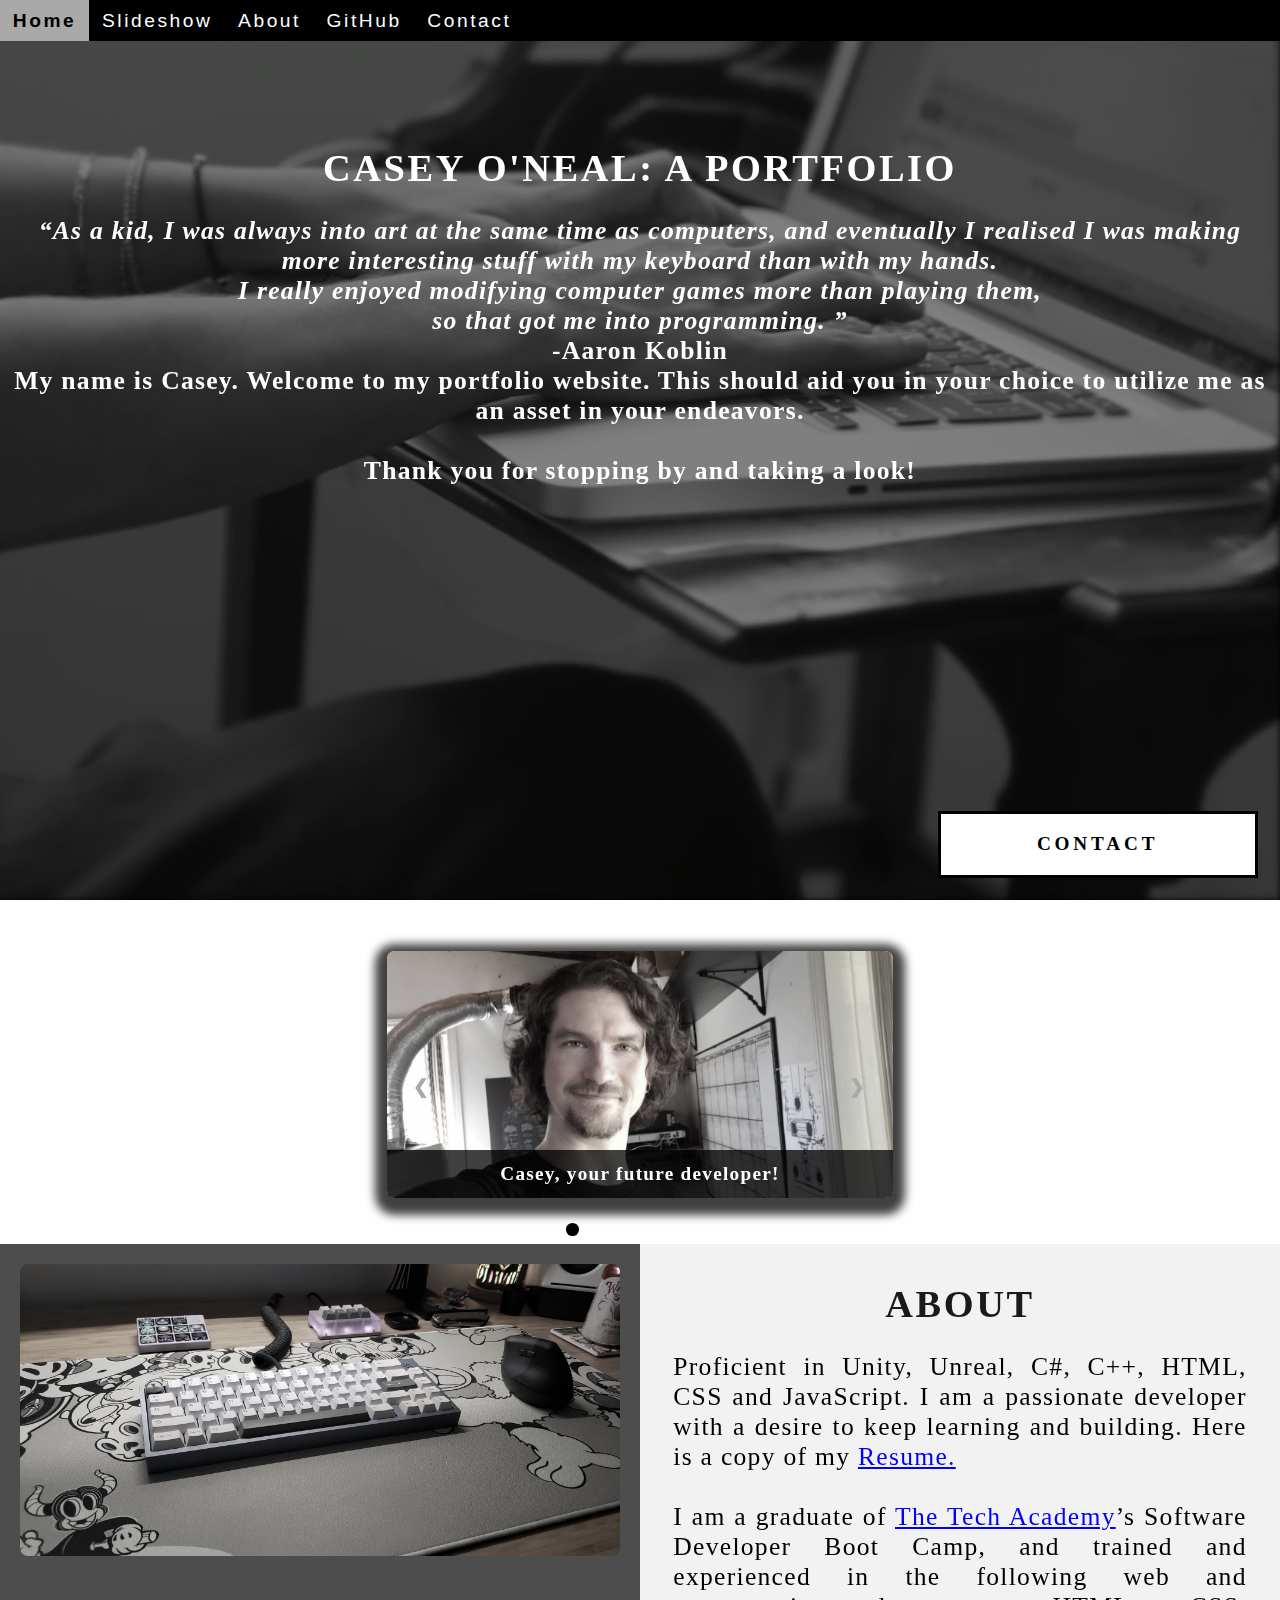
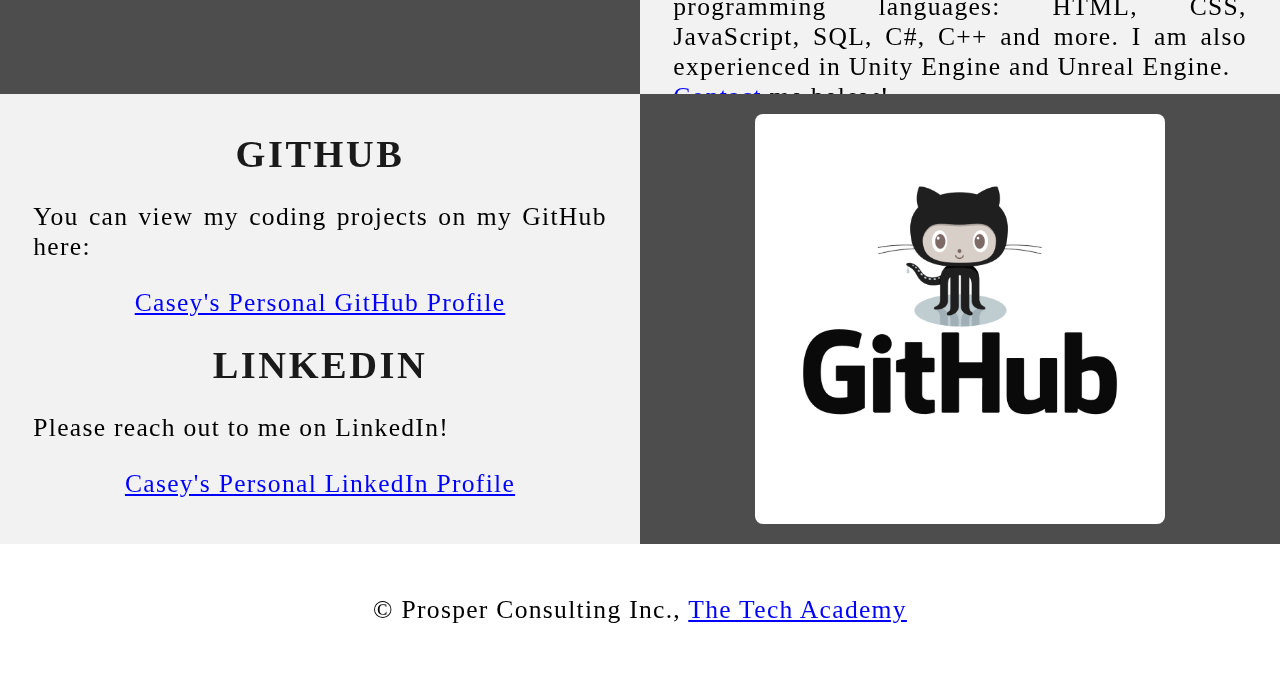
<file: portfolio-site/index.html>
<!DOCTYPE html>
<html>
    
    <!-- Head -->
    <head>
        <meta charset="UTF-8">
        <meta name="viewport" content="width=device-width" />
        <title>Casey O'Neal</title>
        <link rel="shortcut icon" type="img/jpg" href="./CSS/images/coding_icon.png">
        <link rel="stylesheet" type="text/css" href="./CSS/my-portfolio-styles1.css">
    </head>

        <!-- Body -->
        <body class="Background">   

                    <!-- Navbar -->
        <div class="Navbar">
            <a class="active" href="#Home">Home</a>
            <!-- New section added -->
            <a href="#Slideshow">Slideshow</a>
            <a href="#About">About</a>
            <a href="#GitHub">GitHub</a>
            <!-- Onclick and ondblclick functions added to open and close the contact form -->
            <a onclick="openForm()" ondblclick="closeForm()" class="contact">Contact</a>
        </div>

            <!--This is for the video that plays in the background-->
            <div id="Home">
                <video autoplay muted loop id="Typing_Video">
                    <source src="./CSS/Video/Typing.mp4" type="video/mp4">
                    <!--Display message if the video does not work-->
                    Your browser does not support HTML5 video.
                </video>
            </div>

                    <!--video text-->
        <div class="Video_Text">
            <h1 class="white-text">Casey O'Neal: A Portfolio</h1>
            <strong>
                <p class="center">
                    <q>As a kid, I was always into art at the same time as computers, and eventually I realised I was making more interesting stuff with my keyboard than with my hands. 
                        <br>I really enjoyed modifying computer games more than playing them,
                        <br>so that got me into programming.
                    </q>
                    <br> -Aaron Koblin
                    <br>
                    My name is Casey. Welcome to my portfolio website. This should aid you in your choice to utilize me as an asset in your endeavors.
                    <br>
                    <br>Thank you for stopping by and taking a look!
                    <br>
                </p>
            </strong>
            
        </div>

                <!-- Slideshow section added -->
                <div id="Slideshow">
                    <div id="Slideshow_Background"> 
                        <div id="Slideshow_Container">
                            <!-- Slide 1 of 6 -->
                            <div class="mySlides fade">
                                <img class="Slideshow_Images" src="./CSS/images/PortfolioPic.jpg" alt="Picture of myself">
                                <div class="text">Casey, your future developer!</div>
                            </div>
                            <!-- Slide 2 of 6 -->
                            <div class="mySlides fade">
                                <img class="Slideshow_Images" src="./CSS/images/HTML_CSS_and_JavaScript.jpeg" alt="HTML, CSS, and JS logos"> 
                                <div class="text">I am a full-stack software developer,<br> trained in:<br>HTML, CSS, JavaScript,</div>
                            </div>
                            <!-- Slide 3 of 6 -->
                            <div class="mySlides fade">
                                <img class="Slideshow_Images" src="./CSS/images/C_Sharp_and_Dot_NET.png" alt="Python logo">
                                <div class="text">I can develop in C#.</div>
                            </div>
                            <!-- Slide 4 of 6 -->
                            <div class="mySlides fade">
                                <img class="Slideshow_Images" src="./CSS/images/slide1.jpg" alt="C# logo">
                                <div class="text">I am also a mechanical keyboard enthusiast!</div>
                            </div>
                            <!-- Slide 5 of 6 -->
                            <div class="mySlides fade">
                                <img class="Slideshow_Images" src="./CSS/images/UnityLogo.png" alt="Unity logo"> 
                                <div class="text">I have experience using Unity to develop games.</div>
                            </div>
                            <!-- Slide 6 of 6 -->
                            <div class="mySlides fade">
                                <img class="Slideshow_Images" src="./CSS/images/UnrealLogo.png" alt="Replace with a picture of your choosing"> 
                                <div class="text"><a class="white-text contact" onclick="openForm()">I can also develop in Unreal Engine.</a></div> 
                            </div>
                            <!-- Previous and next buttons -->
                            <a class="Previous" onclick="plusSlides(-1)">&#10094;</a>
                            <a class="Next" onclick="plusSlides(1)">&#10095;</a>
                        </div>
                        <br> <!-- Adds a space between the slideshow images and the dots -->
        
                        <!-- Slideshow dots (these are another way for users to navigate through the slideshow) -->
                        <div style="text-align: center">
                            <span class="dot" onclick="currentSlide(1)"></span>
                            <span class="dot" onclick="currentSlide(2)"></span>
                            <span class="dot" onclick="currentSlide(3)"></span> 
                            <span class="dot" onclick="currentSlide(4)"></span> 
                            <span class="dot" onclick="currentSlide(5)"></span> 
                            <span class="dot" onclick="currentSlide(6)"></span> 
                        </div>
                    </div>
                </div>

                        <!--This is the About section-->
        <div class="Row" id="About">
            <!--Left Column-->
            <div class="Column_2">
                <img src="./CSS/images/moomin-haus.jpg" alt="GMK Moomin on the Haus">
            </div>
            <!--Right Column-->
            <div class="Column_1">

                <h1>About</h1>
                <p>
                    Proficient in Unity, Unreal, C#, C++, HTML, CSS and JavaScript. I am a passionate developer with a desire to keep learning and building. Here is a copy of my <a href="https://docs.google.com/document/d/1zTorcIjfVoCkHUipGBI6gyD2-6XxHvlGrU7RBQUqwhw/edit" target="_blank">Resume.</a>
                    <br>
                    <br>I am a graduate of <a href="https://www.learncodinganywhere.com" target="_blank">The Tech Academy</a>’s Software Developer Boot Camp, and trained and experienced in the following web and programming languages: HTML, CSS, JavaScript, SQL, C#, C++ and more. I am also experienced in Unity Engine and Unreal Engine.
                    <br><a href="#Contact">Contact</a> me below!
                </p>
            </div>
        </div>

                <!--GitHub and LinkedIn Section-->
        <div class="Row" id="GitHub">
            <!--Left COlumn-->
            <div class="Column_1">
                <h1>GitHub</h1>
                <p>
                    You can view my coding projects on my GitHub here:
                    <br>
                <p class="center"><a href="https://github.com/space-case88" target="_blank">Casey's Personal GitHub Profile</a></p>
                </p>

                
                <!--This is the link to my LinkedIn profile-->
                <h1>LinkedIn</h1>
                <p>
                    Please reach out to me on LinkedIn!
                    <br>
                <p class="center"><a href="https://www.linkedin.com/in/casey-o-neal-66515326b/" target="_blank">Casey's Personal LinkedIn Profile</a></p>
                </p>
            </div>

            <!--Right column-->
            <div class="Column_2">
                <a href="https://github.com/space-case88" target="_blank"><img src="./CSS/images/GitHub.png" alt="GitHub Logo"></a>
            </div>
        </div>

                    <!-- Contact form -->
        <div id="Contact">
            <button onclick="openForm()" class="Pop_Up_Button">CONTACT</button>
            <div class="form-popup" id="myForm">
                 <form action="https://formspree.io/info@learncodinganywhere.com" method="POST" class="form-container"> <!-- Here we are using a free online service from https://formspree.io/ to send our contact form to an email address of our choosing - note: it will not run unless live on the internet, you have to push it to your online website first -->
                     <h1>Contact</h1>
                     <label for="name"><b>Name</b></label>
                       <input type="text" placeholder="Type your name here" name="name" required>
                     <label for="phone"><b>Phone</b></label>
                       <input type="text" placeholder="Type your phone number here" name="phone">
                     <label for="email"><b>Email</b></label>		
                       <input type="text" placeholder="Type your email address here" name="email" required>
                     <label for="message"><b>Message</b></label>
                       <input type="text" placeholder="Type your message here" name="message">
          
                     <button type="submit" class="btn">SUBMIT</button>
                     <button type="button" class="btn cancel" onclick="closeForm()">CLOSE</button>
                 </form>
            </div>
         </div>
         
         <!-- Footer section -->
         <footer>
                 <p class="center">&copy Prosper Consulting Inc., <a href="https://www.learncodinganywhere.com/" target="_blank">The Tech Academy</a></p><br>
         </footer>
         <script src="./JS/my-portfolio.js"></script>
     </body>
 </html>
</file>
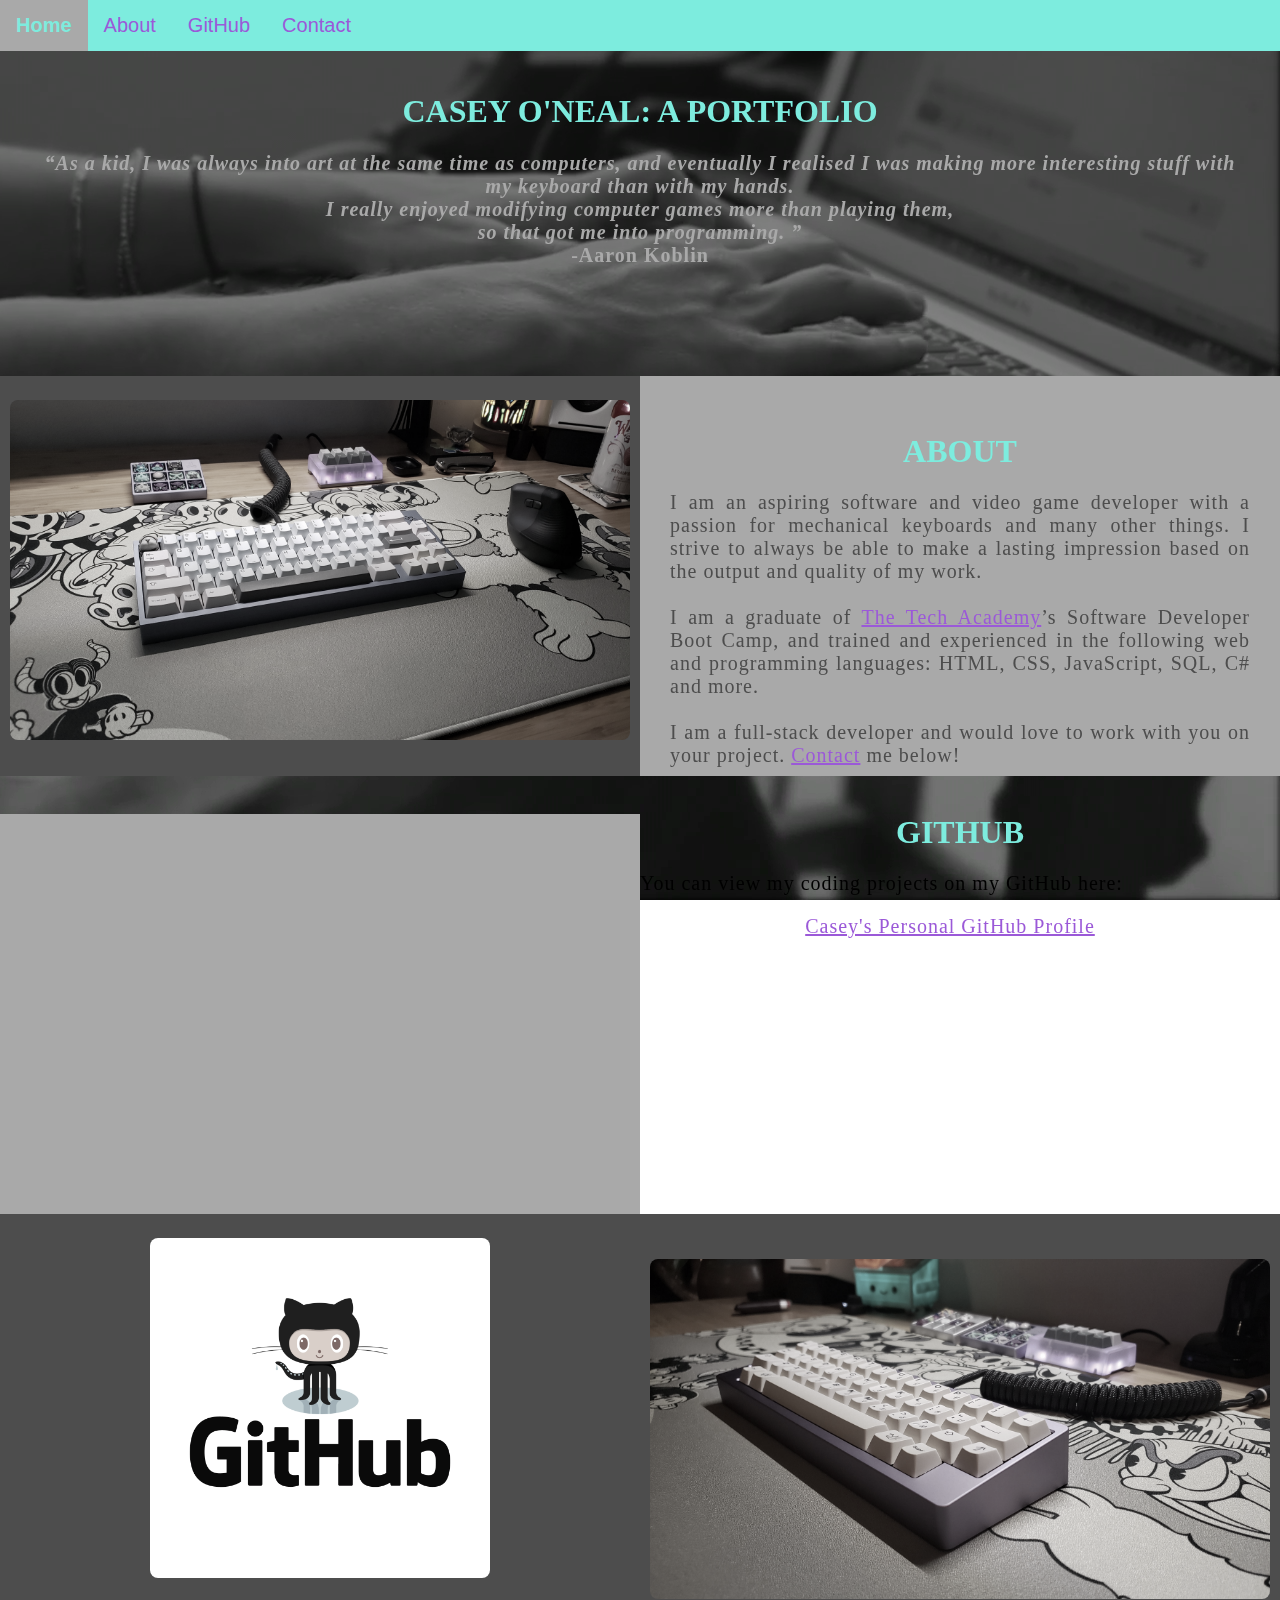
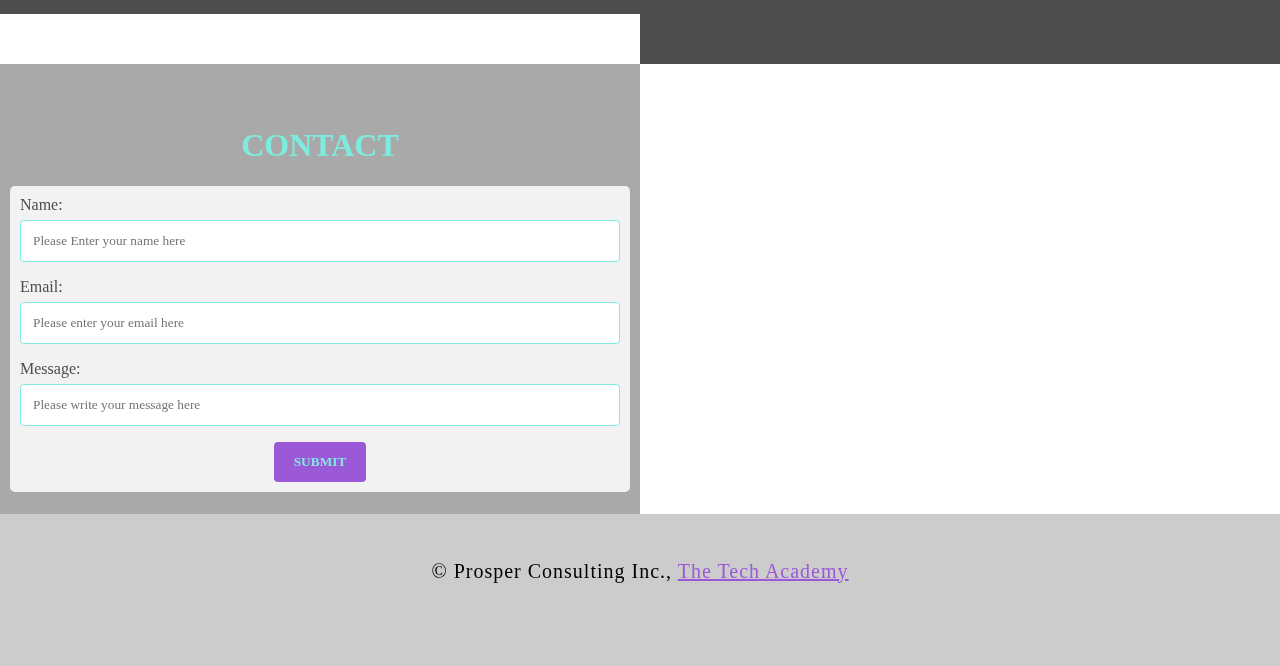
<file: portfolio-site/my-portfolio.html>
<!DOCTYPE html>
<html>
    
    <head>
        <meta charset="UTF-8">
        <meta name="viewport" content="width=device-width" />
        <title>Casey O'Neal</title>
        <link rel="stylesheet" type="text/css" href="./CSS/my-portfolio-styles.css">
    </head>

    <body class="Background">

        <div class="Navbar">
            <a class="active" href="#Home">Home</a>        <!--Navbar-->
            <a href="#About">About</a>
            <a href="#GitHub">GitHub</a>
            <a href="#Contact">Contact</a>
        </div>
    
    <br>         <!--This provides a break between nav and first heading-->
    <br>
    
    <!--This is for the video that plays in the background-->
        <div id="Home">
            <video autoplay muted loop id="Typing_Video">
                <source src="./CSS/Video/Typing.mp4" type="video/mp4">
                <!--Display message if the video does not work-->
                Your browser does not support HTML5 video.
            </video>
        </div>

        <!--video text-->
        <div class="Video_Text">
            <h1 class="white-text">Casey O'Neal: A Portfolio</h1>
            <strong>
                <p class="center">
                    <q>As a kid, I was always into art at the same time as computers, and eventually I realised I was making more interesting stuff with my keyboard than with my hands. 
                        <br>I really enjoyed modifying computer games more than playing them,
                        <br>so that got me into programming.
                    </q>
                    <br> -Aaron Koblin
                    <br>
                    <br>
                    <br>
                    <br>
                </p>
            </strong>
            </h1>
        </div>

        <!--This is the About section-->
        <div class="Row" id="About">
            <!--Left Column-->
            <div class="Column_2">
                <img src="./CSS/images/moomin-haus.jpg" alt="GMK Moomin on the Haus">
            </div>
            <!--Right Column-->
            <div class="Column_1">

                <h1>About</h1>
                <p>
                    I am an aspiring software and video game developer with a passion for mechanical keyboards and many other things. I strive to always be able to make a lasting impression based on the output and quality of my work.
                    <br>
                    <br>I am a graduate of <a href="https://www.learncodinganywhere.com" target="_blank">The Tech Academy</a>’s Software Developer Boot Camp, and trained and experienced in the following web and programming languages: HTML, CSS, JavaScript, SQL, C# and more.
                    <br>
                    <br>I am a full-stack developer and would love to work with you on your project. <a href="#Contact">Contact</a> me below!
                </p>
            </div>
        </div>

        <!--GitHub Section-->
        <div class="Row" id="GitHub">
            <!--Left COlumn-->
            <div class="Column_1"></div>
                <h1>GitHub</h1>
                <p>
                    You can view my coding projects on my GitHub here:
                    <br>
                    <p class="center"><a href="https://github.com/space-case88" target="_blank">Casey's Personal GitHub Profile</a></p>
                </p>
        </div>
        <!--Right column-->
        <div class="Column_2">
            <a href="https://github.com/space-case88" target="_blank"><img src="./CSS/images/GitHub.png" alt="GitHub Logo"></a>
        </div>
    </div>

    <!--Contact Section-->
    <div class="Row" id="Contact">
        <!--Contact Image column left-->
        <div class="Column_2 Column_tall">
            <img src="./CSS/images/neko-origami.jpg" alt="ePBT Origami on Neko">
        </div>
        <!--Contact form Right column-->
        <div class="Column_1 Column_tall">
            <h1>Contact</h1>
            <!--This is where the form data will go but for now it is blank-->
            <form action="" method="POST"><!--Post the end point of formspree in the action quotations-->
                <label>Name:</label>
                    <input type="text" placeholder="Please Enter your name here">
                <label>Email:</label>
                    <input type="text" id="Email" placeholder="Please enter your email here">
                <label>Message:</label>
                <input type="text" id="Message" name="Message" placeholder="Please write your message here">
                <input type="submit" value="SUBMIT">
            </form>
        </div>
    </div>

    <!--Footer section-->
    <footer>
        <p>
            <p class="center">&copy Prosper Consulting Inc., <a href="https://www.learncodinganywhere.com/" target="_blank">The Tech Academy</a></p>
            <br>
        </p>
    </footer>
    </body>
</html>
</file>
<file: portfolio-site/CSS/my-portfolio-styles1.css>
/***** GENERAL STYLING *****/

/*Affects entire document */
html {
    scroll-behavior: smooth; 
}

/* Body */
body {
    margin: 0%; 
    opacity: 1; 
    transition: 3s opacity; 
    letter-spacing: .2vw; 
    font-family: Avant Garde, Helvetica;
    font-size: 1.5vw; 
    overflow-x: hidden; 
    user-select: none; 
}

/* This section contributes to the fade effect for the page that occurs when the page is loaded */
body.fade-out {
    opacity: .1; 
}

/* Heading 1 elements */
h1 {
    text-transform: uppercase; 
    font-family: "Trebuchet MS", Optima; 
    text-align: center; 
    margin-top: 3%; 
    color: #1a1a1a; 
}

/* Heading 1 element hover effect */
h1:hover {
    filter: grayscale(5%); 
    transform: scale(1.1); 
    transition: transform 1s; 
}

/* Styling for Portfolio Title Text */
.white-text {
    color: #fff;
    padding-top: 10vh; 
}

/* Paragraph elements */
p {
    font-family: Perpetua, Rockwell Extra Bold;
    text-align: justify; 
    letter-spacing: .1vw; 
    font-size: 2.5vw; 
    padding-left: 1vw; 
    padding-right: 1vw; 
}

/* Paragraph element hover effect */
p:hover {
    transition: transform 1s; 
	transform: scale(1.01); 
}

/* Center class - this applies to all centered text */
.center {
    text-align: center; 
}

/* Center align elements hover effect - This only affects the quote, github link, and footer */
.center:hover {
    transition: transform 2s; 
    transform: scale(1.1); 
}

/* Anchor elements */
a {
    color: blue; 
    cursor: pointer; 
    text-decoration: underline; 
}

/* Quotation elements */
q {
    font-style: italic; 
}

/* Image elements */
img {
    filter: grayscale(75%); 
    border-radius: 8px; 
    max-width: 100%; 
    max-height: 100%; 
    display: block; 
    margin: auto auto auto auto; 
}

/* Image element hover effects */
img:hover {
	filter: grayscale(5%);  
}

/*Styling for footer element */
footer {
    padding: 2%; 
    background-color: white;
}
/***** End of General Styling *****/

/***** Navbar Styling *****/
.Navbar {
    overflow: hidden; 
    background-color: black; 
    position: fixed; 
    top: 0; 
    width: 100%; 
    z-index: 1;  
    animation: moveNav 5s; 
}

/* The animation effect for moving the nav bar in from above the left of the screen on page load */
@keyframes moveNav {
    from {left: -100vw;} 
    to { left: 0vw;} 
}

/*Navbar Links */
.Navbar a {
    float: left; 
    display: block; 
    color: white; 
    padding: .75vw 1vw; 
    text-decoration: none; 
    font-family: Avant Garde, Helvetica; 
    font-size: 1.5vw; 
    text-align: center; 
    position: relative; 
    animation: moveNavText 5.75s; 
}

/* The animation effect for moving the nav bar links in from above the top of the screen on page load */
@keyframes moveNavText {
    from {top: -100vw;} 
    to {top: 0vw;} 
}

/*Navbar hover effects */
.Navbar a:hover {
    background-color: #f4f4f4; 
    color: black; 
    font-weight: bold; 
    cursor: pointer;
    transition: 0.5s ease-in; 
}

/* Navbar home button */
.Navbar a.active { 
    background-color: darkgray;
}
/***** End of Navbar Styling *****/

/***** Video Styling *****/
/* Formatting for background video */
#Typing_Video {
    position: fixed; 
    right: 0; 
    bottom: 0; 
    min-width: 100%; 
    z-index: -1; 
}

/* Screens that are 576px and smaller will not display the background video */
@media screen and (max-width: 576px) {
    #Typing_Video {
        display: none;
    }
}

/* Texts over the video */
.Video_Text {
    background: rgba(0, 0, 0, 0.5); 
    color: white; 
    width: 100%; 
    height: 100vh; 
    padding-top: 2vh; 
    position: relative; 
    animation: moveVideoText 5.75s; 
}

/* This animation effect causes the overlay video text to move up from the bottom of the page upon page load */
@keyframes moveVideoText {
    from {top: -100vw;} 
    to {top: 0vw;} 
}
/***** End of Video Styling *****/

/***** Slideshow Styling *****/
#Slideshow_Background {
    background: rgba(255, 255, 255, 0.35);   
}

.mySlides{
    display: none; 
}

/* Slideshow section / container */
#Slideshow_Container {
    width: 39.5vw; 
    height: auto; 
    padding-top: 4%; 
    position: relative; 
    margin:auto; 
}

/* Remove the underline from the previous and next buttons on the slideshow */
#Slideshow_Container a {
    text-decoration: none;
}

/* Images contained within the slideshow */
.Slideshow_Images {
    vertical-align: middle; 
    height: auto; 
    box-shadow: 0px 5px 10px 12px rgba(0, 0, 0, .75); 
    width: 100%; 
}

/* Next and previous buttons */
.Previous, .Next {
    cursor: pointer; 
    position: absolute; 
    top: 50%; 
    width: auto; 
    padding: 2vw; 
    color: darkgray; 
    font-weight: bold;
    font-size: 1.5vw;
    border-radius: 0 3px 3px 0; 
    user-select: none; 
    transition: 0.6s ease; 
}

/* Positioning the next button on the right hand side */
.Next {
    right: 0; 
    border-radius: 3px 0 0 3px; 
}

/* Hover effect on slide show buttons */
.Previous:hover, .Next:hover {
    background-color: rgba(0, 0, 0, 0.8); 
    color: white; 
}

/* Slideshow text */
.text {
    color: white; 
    padding: 1vw;
    position: absolute; 
    bottom: 0; 
    width: 100%; 
    text-align: center; 
    font-family: Perpetua, Rockwell Extra Bold;
    letter-spacing: .1vw; 
    font-size: 1.5vw; 
    background-color: rgba(0, 0, 0, 0.75); 
    font-weight: bold;
    border-radius: 0px 0px 7px 7px; 
}

/* Styling of the dots under the slideshow */
.dot {
    cursor: pointer; 
    height: 1vw; 
    width: 1vw;
    margin: .25vw; 
    background-color: white; 
    border-radius: 50%; 
    display: inline-block; 
    transition: background-color 0.6s ease; 
    z-index: 1; 
}

/* Hover effect for slideshow dots */
.active, .dot:hover {
    background-color: black; 
}

/* Fading animation for slideshow */
.fade {
    animation-name: fade; 
    animation-duration: 1.5s; 
}

@keyframes fade {
    from {opacity: .4;} 
    to {opacity: 1;} 
}
/***** End Slideshow Styling *****/

/***** Table Styling -  this section covers the styling of the columns and rows within the table *****/
* { /*The asterisk is a universal selector that applies this effect to all elements on the page */
    box-sizing: border-box; 
} 

.Column_1 {
    float: left;
    width: 50%; 
    padding: 1.6%;
    height: 450px; 
    background-color: #f2f2f2; 
}

.Column_2 {
    float: left;
    width: 50%;
    padding: 1.6%;
    height: 450px;
    background-color: #4d4d4d;
}

/* This inserts something after the content of selected elements (in this case the elements with class "Row") */
.Row:after {
	content: ""; 
	display: table; 
	clear: both; 
}
/***** End of Table Styling *****/

/***** Contact Form Styling *****/
/* Button used to open the contact form - fixed at the bottom of the page */
.Pop_Up_Button {
    position: fixed; 
    bottom: 1.75vw; 
    right: 1.75vw; 
    width: 25vw; 
    background-color: white; 
    color: black; 
    border: solid black; 
    cursor: pointer; 
    animation: movePopup 5s; 
}

/* movePopup animation moves the button from off the right side of the screen to its fixed location on the viewport */
@keyframes movePopup {
    from {right: -40vw;} 
    to {right: 1.75vw;}
}

@-webkit-keyframes movePopup {
    from {right: -40vw;} 
    to {right: 1.75vw;}
}

/* Styling for the contact form */
.form-popup {
    z-index: 8; 
    display: none; 
    position: fixed; 
    bottom: .5vw; 
    right: .5vw; 
}

/* Form styling */
.form-container {
    max-width: 49vw; 
    padding: 1vw;
    background-color: white; 
}

/* Input fields */
.form-container input[type=text] {
    width: 100%; 
    padding: .93vw; 
    margin: .6vw 0 .6vw 0; 
    border: none; 
    background: Gainsboro; 
    font-size: 1vw; 
}

/* General styling for all buttons */
button {
    font-family: "Trebuchet MS", Optima;
    letter-spacing: .3vw; 
    font-size: 1.5vw; 
    font-weight: bold; 
    padding: 1.5vw; 
    cursor: pointer; 
    width: 100%; 
    height: auto; 
}

/* Hover effect for contact and submit buttons */
button:hover, .form-container .btn:hover {
    color: white; 
    background-color: black; 
    transition-duration: 1s; 
    border-color: silver; 
}

/* Submit button */
.form-container .btn {
    background-color: white; 
    color: black;
    border-color: black;
    margin-bottom: 1vh; 
}

/* Close button */
.form-container .cancel {
    background-color: black;
    color: white;
    border-color: gray;
}

/* Styling for close button on hover */
.form-container .cancel:hover {
    color: white;
    background-color: darkred;
    transition-duration: 1s;
    -webkit-transition-duration: 1s;
    border-color: black;
}
/***** End of Contact Form Styling *****/

/***** Media Query Section *****/
/*Media rules for paragraph font size for different screen sizes*/
@media screen and (max-width: 527px) {
    p {
        font-size: 3.75vw;
    }
}

@media screen and (min-width: 528px) and (max-width: 660px) {
    p {
        font-size: 3.5vw;
    }
}

@media screen and (min-width: 661px) and (max-width: 799px) {
    p {
        font-size: 2.75vw;
    }
}

@media screen and (min-width: 800px) and (max-width: 924px) {
    p {
        font-size: 2.5vw;
    }
}

@media screen and (min-width: 925px) and (max-width: 1050px) {
    p {
        font-size: 2.25vw;
    }
}

@media screen and (min-width: 1051px) and (max-width: 1310px) {
    p {
        font-size: 2vw;
    } 
}

@media screen and (min-width: 1311px) and (max-width: 1535px) {
    p {
        font-size: 1.75vw;
    }
}

@media screen and (min-width: 1536px) and (max-width: 2269px) {
    p {
        font-size: 1.5vw;
    }
}

@media screen and (min-width: 2270px) {
    p {
        font-size: 1.35vw;
    }
}

/*Media rule for navbar links for different screen sizes*/
/* Screens 1080px and smaller will display navbar links equally distributed */
@media screen and (max-width: 1080px) {
    .Navbar a{
        width: 20%; 
        font-size: 2.5vw;
    }
}

/* Media rules to enlarge the font of the white text for smaller screens */
@media screen and (max-width: 1080px) {
    .quote{
        font-size: 3.5vw;
    }

    .white-text {
        font-size: 4.5vw;
    }
}

/* Media rules to increase the size of the columns for larger screens */
@media screen and (min-width: 1725px) {
    .Column_1 {
        height: 550px;
    }
    .Column_2 {
        height: 550px;
    }
}


/*Media rule to remove margin-top from h1 elements for extra large screens (so that the paragraph text fits in the column*/
@media screen and (min-width: 2000px) {
    h1{
        margin-top: 0;
    }
}
/***** End of Media Query Section *****/
</file>
<file: portfolio-site/CSS/my-portfolio-styles.css>
/***** GENERAL STYLING *****/
/* Body */
body {
    margin: 0%  
}

/* Heading 1 elements */
h1 {
    text-transform: uppercase; 
    font-family: "Trebuchet MS", Optima; 
    text-align: center; 
    margin-top: 3%; 
    color: #7decde; 
}

/* Heading 1 element hover effect */
h1:hover {
    filter: grayscale(5%); 
    transform: scale(1.1); 
    transition: transform 1s; 
    text-shadow: 2px 2px 5px #4d4d4d;
}

/* Styling for portfolio title text */
.white-text {
    color: #7decde; 
}

/* Paragraph elements */
p {
    font-family: Perpetua, Rockwell Extra Bold;
    text-align: justify; 
    letter-spacing: 1px; 
    font-size: 20px;
    padding-left: 20px; 
    padding-right: 20px; 
}

/* Paragraph element hover effect */
p:hover {
    transition: transform 1s;
	transform: scale(1.01); 
}

/* Center class - this applies to all elements with the class "center" */
.center {
    text-align: center; 
}

/* Center class hover effect - This only affects the quote, github link, and footer */
.center:hover {
    transition: transform 2s; /* This makes the transform effect last 2 seconds */
    transform: scale(1.1); /* This makes the elements with class "center" increase in size by 1.1 when hovered over */
}

/* Anchor elements */
a {
    color: rgb(155, 89, 216); /* This ensures all links are blue */
}

/* Quotation elements */
q {
    font-style: italic; 
}

/* Image elements */
img {
    filter: grayscale(75%); 
    border-radius: 8px; 
    max-width: 100%; 
    height: 340px; 
    display: block; 
    margin-left: auto; 
    margin-right: auto;
}

/* Image element hover effects */
img:hover {
	filter: grayscale(5%);  
    transition: transform 1s; 
	transform: scale(1.1); 
}

/* The @media rule is used in media queries to apply different styles for different media/types of devices */
@media screen and (max-width: 576px) {
    img {
        height: 100px;
        margin-top: 150px;
    }
}

/* Styling for footer element */
footer {
    padding: 2%; 
    background-color: rgb(204, 204, 204);
}
/***** END OF GENERAL STYLING *****/

/***** NAVBAR STYLING *****/
.Navbar {
    overflow: hidden; 
    background-color: #7decde; 
    position: fixed; 
    top: 0; 
    width: 100%; 
    z-index: 1; 
    -webkit-animation: moveNav 5s; 
    animation: moveNav 5s; 
}

/* moveNav animation effect for moving the nav bar in from the left of the screen */
@keyframes moveNav {
    from {left: -100vw;} /* The navbar is starting off screen to the left */
    to {left: 0vw;} /* This moves the navbar into place on the screen */
}

/* Navbar links */
.Navbar a {
    float: left; 
    display: block; 
    color: rgb(155, 89, 216); 
    padding: 14px 16px; 
    text-decoration: none;
    font-family: Avant Garde, Helvetica; 
    font-size: 20px; 
    text-align: center; 
    position: relative; 
    -webkit-animation: moveNavText 5.75s; 
    animation: moveNavText 5.75s; 
}

/* moveNavText animation effect for moving the navbar text from above the view to the navbar */
@keyframes moveNavText {
    from {top: -100vw;} /* This sets the navbar text 100% above the viewport */
    to {top: 0vw;} /* This lowers the navbar text onto the navbar */
}

/* Screens 576px and smaller will display navbar links equally distributed */
@media screen and (max-width: 576px) {
    .Navbar a{
        width: 25%; 
        font-size: 12px;
    }
}

/* Navbar hover effects */
.Navbar a:hover {
    background-color: #4d4d4d; 
    color: #7decde; 
    font-weight: bold; 
}

/* Navbar home button */
.Navbar a.active { /* This targets the a element on the navbar with the "active" class */
    background-color: darkgray;
}
/***** END OF NAVBAR STYLING *****/

/***** VIDEO STYLING *****/
/* Formatting for background video */
#Typing_Video {
    position: fixed; 
    right: 0; 
    bottom: 0; 
    min-width: 100%; 
    z-index: -1; 
}

/* Screens that are 576px and smaller will not display the background video */
@media screen and (max-width: 576px) {
    #Typing_Video {
        display: none;
    }
}

/* Texts over the video */
.Video_Text {
    background: rgba(0, 0, 0, 0.5); 
    color: darkgrey; 
    width: 100%; 
    padding: 20px; 
    position: relative; 
    -webkit-animation: moveVideoText 5.75s;
    animation: moveVideoText 5.75s;
}

/* This animation effect causes the overlay video text to move up from the bottom of the page upon page load */
@keyframes moveVideoText {
    from {top: -100vw;} 
    to {top: 0vw;} 
}
/***** END OF VIDEO STYLING *****/

/***** TABLE STYLING -  this section covers the styling of the columns and rows within the table *****/
* { 
    box-sizing: border-box; 
} 

.Column_1 {
    float: left;
    width: 50%; 
    padding: 10px;
    padding-top: 3%; 
    height: 400px; 
    background-color: darkgrey;
    color: #4d4d4d; 
}

/* Screens 576px and smaller will display a scroll bar if the text overflows the column height */
@media screen and (max-width: 576px) {
    .Column_1 {
        overflow: auto;
    }
}

.Column_2 {
    float: left;
    width: 50%;
    padding: 10px;
    padding-top: 1.9%;
    height: 400px;
    background-color: #4d4d4d;
}

/* This class is applied to the columns in the final row, overriding the height and padding to provide more room for the contact form  while keeping the rest of the formatting from Column_1 or Column_2 */
.Column_tall {
    padding-top: 3.5%;
    height: 450px;
}

/* This inserts something after the content of selected elements (in this case the elements with class "Row") */
.Row:after {
	content: ""; /* By leaving this blank, we are allowing the footer (covered lower down) to be displayed - removing it makes the footer overwrite a column */
	display: table; 
	clear: both; 
}
/***** END OF TABLE STYLING *****/

/***** CONTACT FORM STYLING *****/
/* input[type=text] targets all text input sections of the contact form */
input[type=text] {
    width: 100%; 
    padding: 12px; 
    border: 1px solid #7decde; 
    border-radius: 4px; 
    box-sizing: border-box; 
    margin-top: 6px; 
    margin-bottom: 16px; 
    resize: vertical; 
    font-family: Perpetua, Rockwell Extra Bold;
}

/* Hover effects for input boxes */
input[type=text]:hover {
    box-shadow: 0 0 5px rgb(155, 89, 216) inset; /* This creates a blue shadow in the text box when hovered over by the user */
}

/* Submit button */
input[type=submit] {
    background-color: rgb(155, 89, 216); 
    color: #7decde; 
    font-weight: bold; 
    padding: 12px 20px; 
    border: none; 
    border-radius: 4px; 
    cursor: pointer; 
    display: block; 
    margin-left: auto; 
    margin-right: auto;
    font-family: Perpetua, Rockwell Extra Bold;
}

/* Hover effect for submit button */
input[type=submit]:hover {
    background-color: #4d4d4d; 
    color: darkgrey; 
    transform: scale(1.5); 
    transition: transform 1.5s; 
}

/* Form element */
form {
    border-radius: 5px; 
    background-color: #f2f2f2; 
    padding: 10px; 
    font-family: "Trebuchet MS", Optima;
}
/***** END OF CONTACT FORM STYLING *****/
</file>
